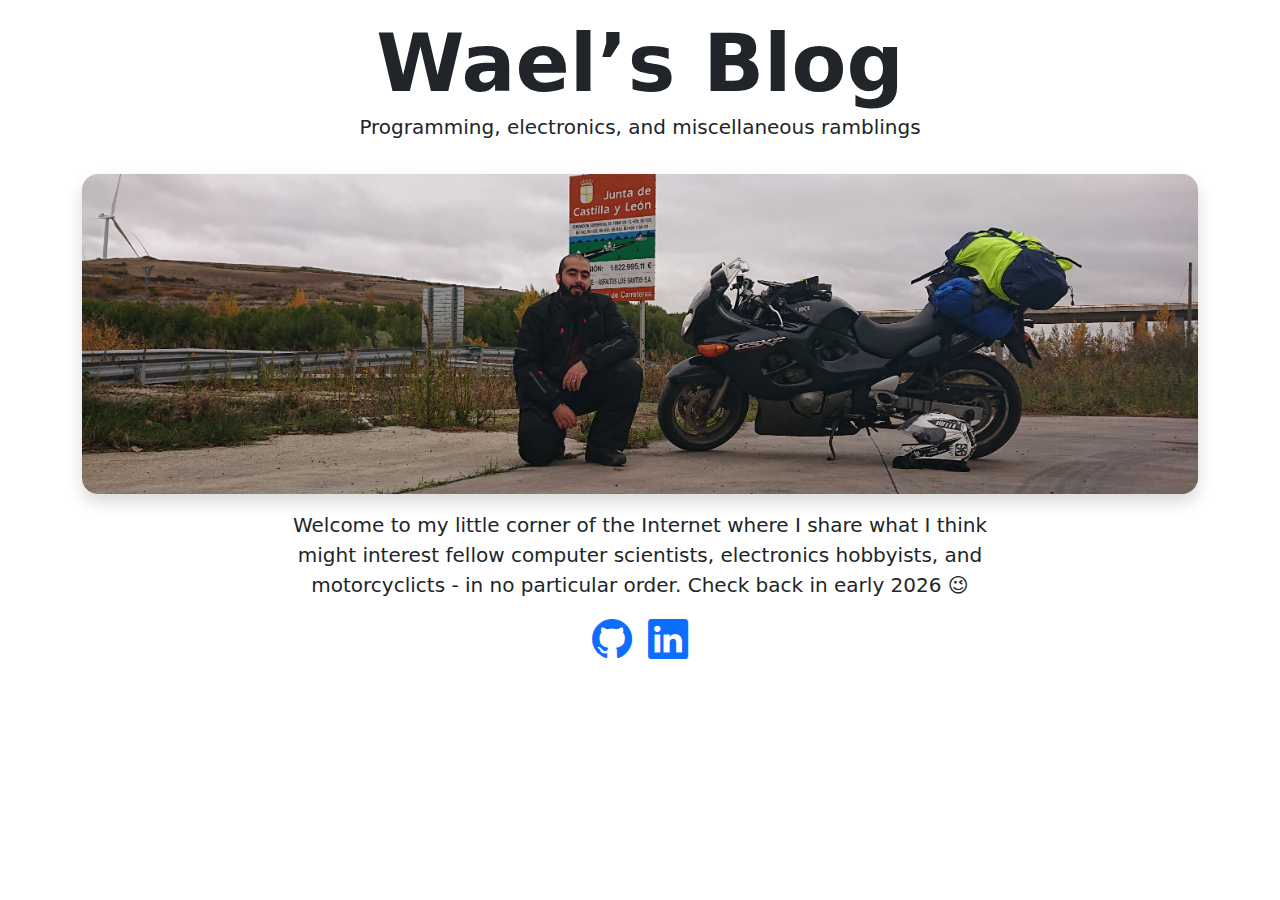
<file: index.html>
<!doctype html>
<html lang="en" >
<head>
	<meta name="generator" content="Hugo 0.147.3">
	<meta charset="utf-8">
	<meta content="Wael’s Blog" name="apple-mobile-web-app-title">
    	<meta content="Programming, electronics, and miscellaneous ramblings" name="description">
    	<meta content="mahlous, wael, wael mahlous" name="keywords">
	<meta content="#0d6efd" name="theme-color">
	<meta content="width=device-width, initial-scale=1" name="viewport">
	<meta property="og:url" content="https://wael-mahlous.github.io/">
	  <meta property="og:site_name" content="Wael&#39;s Blog">
	  <meta property="og:title" content="Wael&#39;s Blog">
	  <meta property="og:description" content="Welcome to my little corner of the Internet where I share what I think might interest fellow computer scientists, electronics hobbyists, and motorcyclicts - in no particular order. Check back in early 2026 😉">
	  <meta property="og:locale" content="en">
	  <meta property="og:type" content="website">
	  <meta name="twitter:card" content="summary">
	  <meta name="twitter:title" content="Wael&#39;s Blog">
	  <meta name="twitter:description" content="Welcome to my little corner of the Internet where I share what I think might interest fellow computer scientists, electronics hobbyists, and motorcyclicts - in no particular order. Check back in early 2026 😉">
        
	<title>Wael’s Blog</title>
    

    







    <link href="/apple-touch-icon.png" rel="apple-touch-icon" sizes="180x180">



    <link href="/favicon-96x96.png" rel="icon" sizes="96x96" type="image/png">



    <link href="/favicon.ico" rel="shortcut icon">



    <link href="/favicon.svg" rel="icon" type="image/svg+xml">



    <link href="/web-app-manifest-192x192.png" rel="icon" type="image/png">



    <link href="/web-app-manifest-512x512.png" rel="icon" type="image/png">



    <link href="/site.webmanifest" rel="manifest">





















    
        
        
        
        

        

        
    

    

    

    
    


<link  crossorigin="anonymous"  href="/css/paige/paige.f056ac87fe3482c45501bf1d6631ec68abfcca1f.min.3b5b583ef4a5c7e93743e15582585c9c2a7621b8fef6c9c7ad4bac50e4781f05.css"  integrity="sha256-O1tYPvSlx&#43;k3Q&#43;FVglhcnCp2Ibj&#43;9snHrUusUOR4HwU="   referrerpolicy="no-referrer"  rel="stylesheet">




















    
        
        
        
        

        

        
    

    
        

        
    

    

    
    


<link  crossorigin="anonymous"  href="/css/paige/bootstrap/paige.37b3fc66686a7163af8180c5fb0fc6ab835321eb.min.90e8e43521c2ef40c030c3979ea72bfc4a04397b9995dce5eadbe91e9770a96b.css"  integrity="sha256-kOjkNSHC70DAMMOXnqcr/EoEOXuZldzl6tvpHpdwqWs="   referrerpolicy="no-referrer"  rel="stylesheet">




















    

    

    

    
    


<link  crossorigin="anonymous"  href="/css/paige/bootstrap-icons/bootstrap-icons.min.479ee4eae0212420db028abf9a92a1db0a2b2f69c795756f790572add9f2694e.css"  integrity="sha256-R57k6uAhJCDbAoq/mpKh2worL2nHlXVveQVyrdnyaU4="   referrerpolicy="no-referrer"  rel="stylesheet">





    <link href="/rss.xml" rel="alternate" type="application/rss&#43;xml">



    

    













    
    

    

    

    

    
    

    

    

    

    
    

    

    

    

    
    

    

    

    

    
    

    

    

    


</head>

    <body>


        













    
    

    

    

    

    
    

    

    

    

    
    

    

    

    

    
    

    

    

    

    
    

    

    

    



        <div class="container">
            <div class="row">
                <div class="col mt-3" id="paige-site" >
                    













    
    

    

    

    

    
    

    

    

    

    
    

    

    

    

    
    

    

    

    

    
    

    

    

    


                    















    





    



    <header id="paige-site-header">
        













    
    

    

    

    

    
    

    

    

    

    
    

    

    

    

    
    

    

    

    

    
    

    

    

    



        
            <div class="display-1 fw-bold  text-center" id="paige-site-title">
                <a class="text-body text-decoration-none" href="/">Wael&rsquo;s Blog</a>
            </div>
        

        
            <div class="lead paige-row-tall text-center" id="paige-site-description">Programming, electronics, and miscellaneous ramblings</div>
        

        

        

        













    
    

    

    

    

    
    

    

    

    

    
    

    

    

    

    
    

    

    

    

    
    

    

    

    


    </header>


                    






















    



    
        
    




<article class=" align-items-center d-flex flex-column  paige-kind-home paige-status-published" id="paige-page">
    













    
    

    

    

    

    
    

    

    

    

    
    

    

    

    

    
    

    

    

    

    
    

    

    

    


    
























    
        <main class="mw-100" id="paige-page-content" >
            













    
    

    

    

    

    
    

    

    

    

    
    

    

    

    

    
    

    

    

    

    
    

    

    

    


            


















<div class="paige-shortcode-image">
    





























    



    







    





    





    
    
    
    
    

    
        
            
                
                    
                
            
        

        

        
            
        

        
            
        

        

        
            
        
    

    
    
    
    

    
        

        

        
            
            

            

            
                
                

                

                

                
                    
                

                
                
                
                
            
                
                

                

                

                
                    
                

                
                
                
                
            
                
                

                

                

                
                    
                

                
                
                
                
            
                
                

                

                

                
                    
                

                
                
                
                
            
                
                

                

                

                
                    
                

                
                
                
                
            

            
                
                
                
            
        
    






















<img  alt="Landscape"   class="img-fluid mt-3 object-fit-cover rounded-4 shadow"  crossorigin="anonymous"  fetchpriority="high"   height="3096"   referrerpolicy="no-referrer"  sizes="(max-width: 576px) 550px, (max-width: 768px) 696px, (max-width: 992px) 936px, (max-width: 1200px) 1116px, (max-width: 1400px) 1296px, 1296px"  src="https://wael-mahlous.github.io/moto_break_hu_566ab229673c8081.webp" style="height: 20rem; width: 100%"    width="5504" >


</div>

<!--
<h1 class="fw-bold h1 text-center" style="margin-top: 2rem">An advanced Hugo theme</h1>
-->
<div class="container-fluid">
    <div class="justify-content-center row">
        <div class="col col-auto col-lg-8 px-0">
            <p class="lead mb-0 text-center">Welcome to my little corner of the Internet where I share what I think might interest fellow computer scientists, electronics hobbyists, and motorcyclicts - in no particular order. Check back in early 2026 &#128521;</p>
        </div>
    </div>
</div>
<!--

<p class="lead text-center">
    <a href="https://github.com/willfaught/paige">Get started!</a>
</p>
-->
<div class="column-gap-3 d-flex display-6 justify-content-center">
    
    
    
    
    
    
    
    
    
    
    <span class="paige-shortcode-icon"><a href="https://github.com/wael-mahlous" ><i class="bi bi-github"  title="GitHub" ><span class="visually-hidden">GitHub</span></i></a></span>

    
    
    
    
    
    
    
    
    
    
    <span class="paige-shortcode-icon"><a href="https://uk.linkedin.com/in/wael-mahlous-095664360" ><i class="bi bi-linkedin"  title="LinkedIn" ><span class="visually-hidden">LinkedIn</span></i></a></span>

</div>

            













    
    

    

    

    

    
    

    

    

    

    
    

    

    

    

    
    

    

    

    

    
    

    

    

    


        </main>
    

    









    

    




    













    
    

    

    

    

    
    

    

    

    

    
    

    

    

    

    
    

    

    

    

    
    

    

    

    


</article>










    
        
    
        
    





    
    









                    









    






                    













    
    

    

    

    

    
    

    

    

    

    
    

    

    

    

    
    

    

    

    

    
    

    

    

    


                </div>
            </div>
        </div>

        















    

    
    


<script  crossorigin="anonymous"   defer  integrity="sha256-OeqWHqvtAdvVj3I6Y/uRIOCuLhdx6NWDH3ezGqISff4="   referrerpolicy="no-referrer"  src="/js/paige/bootstrap/bootstrap.bundle.min.39ea961eabed01dbd58f723a63fb9120e0ae2e1771e8d5831f77b31aa2127dfe.js" ></script>















    
    
    
    
    
    
    
    
    
    
    
    
    
    
    
    
    
    
    

    
    
    

    
        
    

    

    

    

    

    

    

    

    

    

    

    

    

    
        
    

    
        
    

    

    

    
        
    

    

    
        
    

    <script type="application/ld+json">{"@context":"https://schema.org","@type":"Article","abstract":" Welcome to my little corner of the Internet where I share what I think might interest fellow computer scientists, electronics hobbyists, and motorcyclicts - in no particular order. Check back in early 2026 😉","inLanguage":"en","keywords":"mahlous, wael, wael mahlous","timeRequired":"PT1M","url":"https://wael-mahlous.github.io/","wordCount":36}</script>



<noscript>JavaScript is required</noscript>

        













    
    

    

    

    

    
    

    

    

    

    
    

    

    

    

    
    

    

    

    

    
    

    

    

    


    </body>
</html>
</file>
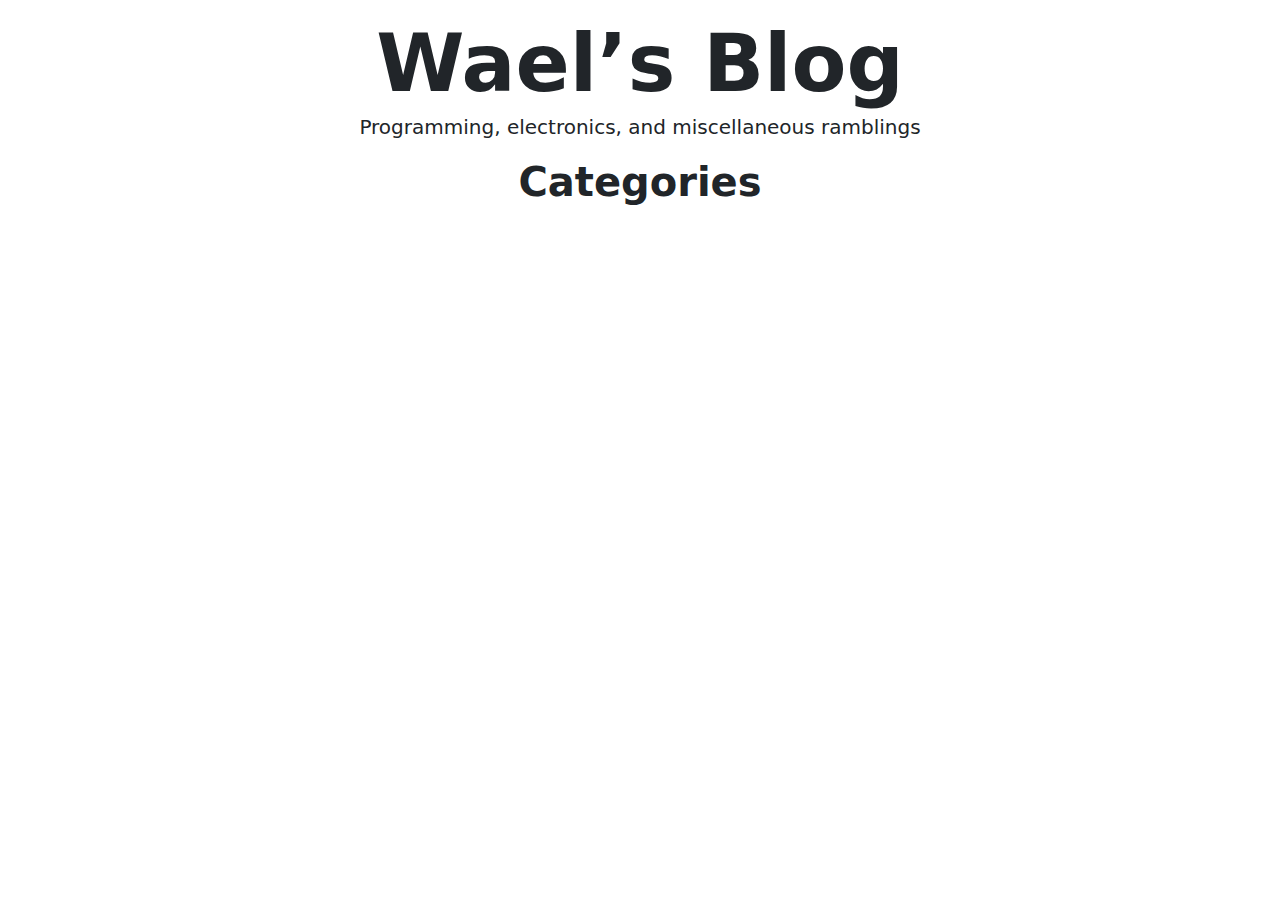
<file: categories/index.html>
<!doctype html>






<html    lang="en" >

    




    
        
    

    
        

        
            
        
    




<head>
    













    
    

    

    

    

    
    

    

    

    

    
    

    

    

    

    
    

    

    

    

    
    

    

    

    


    











<meta charset="utf-8">
<meta content="Wael’s Blog" name="apple-mobile-web-app-title">







<meta content="#0d6efd" name="theme-color">
<meta content="width=device-width, initial-scale=1" name="viewport">

<meta property="og:url" content="https://wael-mahlous.github.io/categories/">
  <meta property="og:site_name" content="Wael&#39;s Blog">
  <meta property="og:title" content="Categories">
  <meta property="og:locale" content="en">
  <meta property="og:type" content="website">


  <meta name="twitter:card" content="summary">
  <meta name="twitter:title" content="Categories">



    
        <title>Categories · Wael’s Blog</title>
    

    







    <link href="/apple-touch-icon.png" rel="apple-touch-icon" sizes="180x180">



    <link href="/favicon-96x96.png" rel="icon" sizes="96x96" type="image/png">



    <link href="/favicon.ico" rel="shortcut icon">



    <link href="/favicon.svg" rel="icon" type="image/svg+xml">



    <link href="/web-app-manifest-192x192.png" rel="icon" type="image/png">



    <link href="/web-app-manifest-512x512.png" rel="icon" type="image/png">



    <link href="/site.webmanifest" rel="manifest">





















    
        
        
        
        

        

        
    

    

    

    
    


<link  crossorigin="anonymous"  href="/css/paige/paige.44a057fe7936f445e620e12872020740bfd39839.min.3b5b583ef4a5c7e93743e15582585c9c2a7621b8fef6c9c7ad4bac50e4781f05.css"  integrity="sha256-O1tYPvSlx&#43;k3Q&#43;FVglhcnCp2Ibj&#43;9snHrUusUOR4HwU="   referrerpolicy="no-referrer"  rel="stylesheet">




















    
        
        
        
        

        

        
    

    
        

        
    

    

    
    


<link  crossorigin="anonymous"  href="/css/paige/bootstrap/paige.37b3fc66686a7163af8180c5fb0fc6ab835321eb.min.90e8e43521c2ef40c030c3979ea72bfc4a04397b9995dce5eadbe91e9770a96b.css"  integrity="sha256-kOjkNSHC70DAMMOXnqcr/EoEOXuZldzl6tvpHpdwqWs="   referrerpolicy="no-referrer"  rel="stylesheet">




















    

    

    

    
    


<link  crossorigin="anonymous"  href="/css/paige/bootstrap-icons/bootstrap-icons.min.479ee4eae0212420db028abf9a92a1db0a2b2f69c795756f790572add9f2694e.css"  integrity="sha256-R57k6uAhJCDbAoq/mpKh2worL2nHlXVveQVyrdnyaU4="   referrerpolicy="no-referrer"  rel="stylesheet">





    <link href="/categories/rss.xml" rel="alternate" type="application/rss&#43;xml">



    

    













    
    

    

    

    

    
    

    

    

    

    
    

    

    

    

    
    

    

    

    

    
    

    

    

    


</head>

    <body>


        













    
    

    

    

    

    
    

    

    

    

    
    

    

    

    

    
    

    

    

    

    
    

    

    

    



        <div class="container">
            <div class="row">
                <div class="col mt-3" id="paige-site" >
                    













    
    

    

    

    

    
    

    

    

    

    
    

    

    

    

    
    

    

    

    

    
    

    

    

    


                    















    





    



    <header id="paige-site-header">
        













    
    

    

    

    

    
    

    

    

    

    
    

    

    

    

    
    

    

    

    

    
    

    

    

    



        
            <div class="display-1 fw-bold  text-center" id="paige-site-title">
                <a class="text-body text-decoration-none" href="/">Wael&rsquo;s Blog</a>
            </div>
        

        
            <div class="lead paige-row-tall text-center" id="paige-site-description">Programming, electronics, and miscellaneous ramblings</div>
        

        

        

        













    
    

    

    

    

    
    

    

    

    

    
    

    

    

    

    
    

    

    

    

    
    

    

    

    


    </header>


                    






















    



    
        
    




<article class=" align-items-center d-flex flex-column  paige-kind-taxonomy paige-status-published" id="paige-page">
    













    
    

    

    

    

    
    

    

    

    

    
    

    

    

    

    
    

    

    

    

    
    

    

    

    


    






















    <header class="mw-100 text-center" id="paige-page-header">
        













    
    

    

    

    

    
    

    

    

    

    
    

    

    

    

    
    

    

    

    

    
    

    

    

    



        
            <h1 class="fw-bold" id="paige-page-title" >Categories</h1>
        

        

        

        

        

        













    
    

    

    

    

    
    

    

    

    

    
    

    

    

    

    
    

    

    

    

    
    

    

    

    


    </header>



    

    












    













    
    

    

    

    

    
    

    

    

    

    
    

    

    

    

    
    

    

    

    

    
    

    

    

    


</article>














    

    
    









                    









    






                    













    
    

    

    

    

    
    

    

    

    

    
    

    

    

    

    
    

    

    

    

    
    

    

    

    


                </div>
            </div>
        </div>

        















    

    
    


<script  crossorigin="anonymous"   defer  integrity="sha256-OeqWHqvtAdvVj3I6Y/uRIOCuLhdx6NWDH3ezGqISff4="   referrerpolicy="no-referrer"  src="/js/paige/bootstrap/bootstrap.bundle.min.39ea961eabed01dbd58f723a63fb9120e0ae2e1771e8d5831f77b31aa2127dfe.js" ></script>















    
    
    
    
    
    
    
    
    
    
    
    
    
    
    
    
    
    
    

    
    
    

    

    

    
        
    

    

    

    

    

    

    

    

    

    
        
    

    

    
        
    

    

    

    
        
    

    
        
    

    

    

    <script type="application/ld+json">{"@context":"https://schema.org","@type":"Article","articleSection":"Categories","headline":"Categories","inLanguage":"en","name":"Categories","timeRequired":"PT0M","url":"https://wael-mahlous.github.io/categories/"}</script>



<noscript>JavaScript is required</noscript>

        













    
    

    

    

    

    
    

    

    

    

    
    

    

    

    

    
    

    

    

    

    
    

    

    

    


    </body>
</html>
</file>
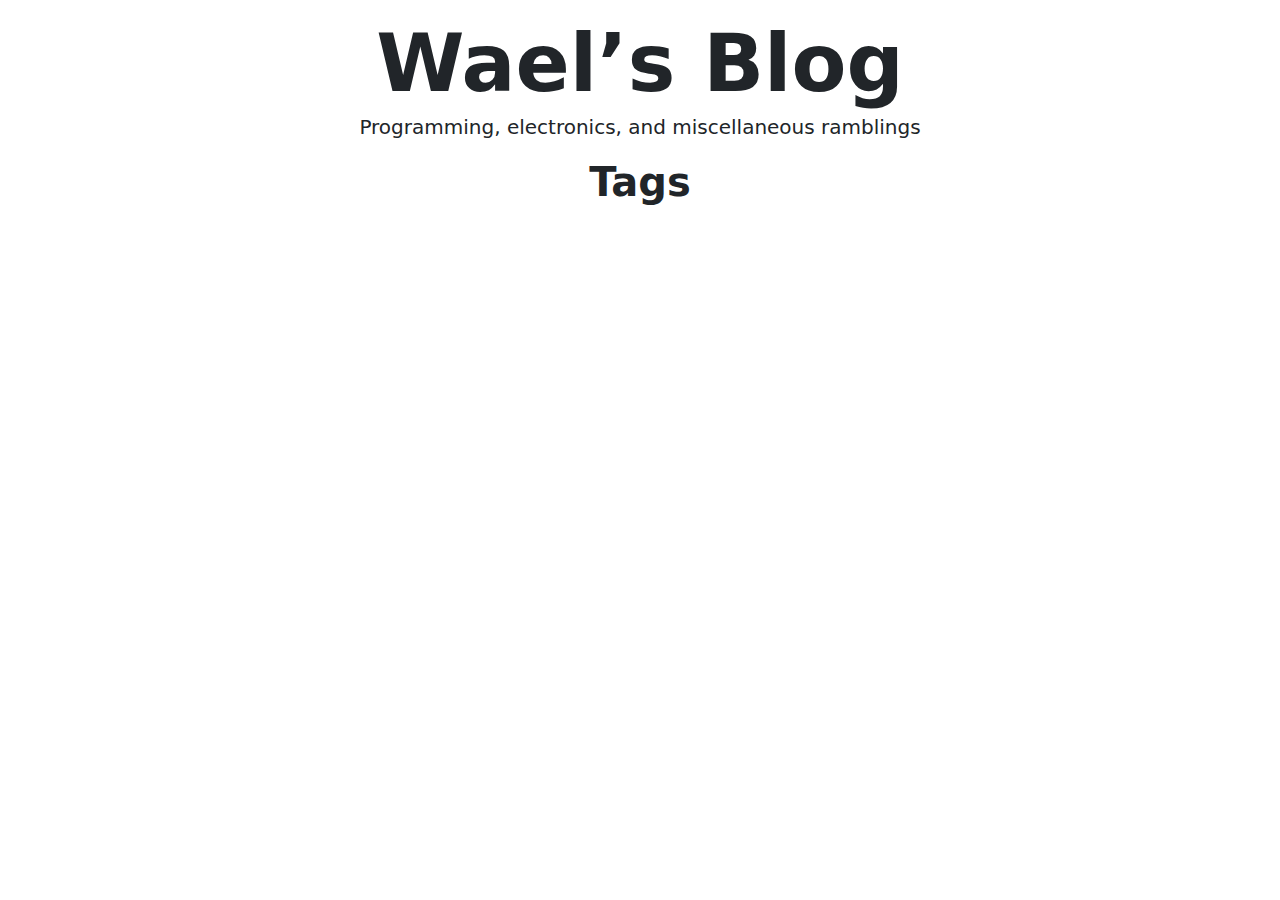
<file: tags/index.html>
<!doctype html>






<html    lang="en" >

    




    
        
    

    
        

        
            
        
    




<head>
    













    
    

    

    

    

    
    

    

    

    

    
    

    

    

    

    
    

    

    

    

    
    

    

    

    


    











<meta charset="utf-8">
<meta content="Wael’s Blog" name="apple-mobile-web-app-title">







<meta content="#0d6efd" name="theme-color">
<meta content="width=device-width, initial-scale=1" name="viewport">

<meta property="og:url" content="https://wael-mahlous.github.io/tags/">
  <meta property="og:site_name" content="Wael&#39;s Blog">
  <meta property="og:title" content="Tags">
  <meta property="og:locale" content="en">
  <meta property="og:type" content="website">


  <meta name="twitter:card" content="summary">
  <meta name="twitter:title" content="Tags">



    
        <title>Tags · Wael’s Blog</title>
    

    







    <link href="/apple-touch-icon.png" rel="apple-touch-icon" sizes="180x180">



    <link href="/favicon-96x96.png" rel="icon" sizes="96x96" type="image/png">



    <link href="/favicon.ico" rel="shortcut icon">



    <link href="/favicon.svg" rel="icon" type="image/svg+xml">



    <link href="/web-app-manifest-192x192.png" rel="icon" type="image/png">



    <link href="/web-app-manifest-512x512.png" rel="icon" type="image/png">



    <link href="/site.webmanifest" rel="manifest">





















    
        
        
        
        

        

        
    

    

    

    
    


<link  crossorigin="anonymous"  href="/css/paige/paige.f03f3a4dce19fab727cd1239403ef21a91f06cce.min.3b5b583ef4a5c7e93743e15582585c9c2a7621b8fef6c9c7ad4bac50e4781f05.css"  integrity="sha256-O1tYPvSlx&#43;k3Q&#43;FVglhcnCp2Ibj&#43;9snHrUusUOR4HwU="   referrerpolicy="no-referrer"  rel="stylesheet">




















    
        
        
        
        

        

        
    

    
        

        
    

    

    
    


<link  crossorigin="anonymous"  href="/css/paige/bootstrap/paige.37b3fc66686a7163af8180c5fb0fc6ab835321eb.min.90e8e43521c2ef40c030c3979ea72bfc4a04397b9995dce5eadbe91e9770a96b.css"  integrity="sha256-kOjkNSHC70DAMMOXnqcr/EoEOXuZldzl6tvpHpdwqWs="   referrerpolicy="no-referrer"  rel="stylesheet">




















    

    

    

    
    


<link  crossorigin="anonymous"  href="/css/paige/bootstrap-icons/bootstrap-icons.min.479ee4eae0212420db028abf9a92a1db0a2b2f69c795756f790572add9f2694e.css"  integrity="sha256-R57k6uAhJCDbAoq/mpKh2worL2nHlXVveQVyrdnyaU4="   referrerpolicy="no-referrer"  rel="stylesheet">





    <link href="/tags/rss.xml" rel="alternate" type="application/rss&#43;xml">



    

    













    
    

    

    

    

    
    

    

    

    

    
    

    

    

    

    
    

    

    

    

    
    

    

    

    


</head>

    <body>


        













    
    

    

    

    

    
    

    

    

    

    
    

    

    

    

    
    

    

    

    

    
    

    

    

    



        <div class="container">
            <div class="row">
                <div class="col mt-3" id="paige-site" >
                    













    
    

    

    

    

    
    

    

    

    

    
    

    

    

    

    
    

    

    

    

    
    

    

    

    


                    















    





    



    <header id="paige-site-header">
        













    
    

    

    

    

    
    

    

    

    

    
    

    

    

    

    
    

    

    

    

    
    

    

    

    



        
            <div class="display-1 fw-bold  text-center" id="paige-site-title">
                <a class="text-body text-decoration-none" href="/">Wael&rsquo;s Blog</a>
            </div>
        

        
            <div class="lead paige-row-tall text-center" id="paige-site-description">Programming, electronics, and miscellaneous ramblings</div>
        

        

        

        













    
    

    

    

    

    
    

    

    

    

    
    

    

    

    

    
    

    

    

    

    
    

    

    

    


    </header>


                    






















    



    
        
    




<article class=" align-items-center d-flex flex-column  paige-kind-taxonomy paige-status-published" id="paige-page">
    













    
    

    

    

    

    
    

    

    

    

    
    

    

    

    

    
    

    

    

    

    
    

    

    

    


    






















    <header class="mw-100 text-center" id="paige-page-header">
        













    
    

    

    

    

    
    

    

    

    

    
    

    

    

    

    
    

    

    

    

    
    

    

    

    



        
            <h1 class="fw-bold" id="paige-page-title" >Tags</h1>
        

        

        

        

        

        













    
    

    

    

    

    
    

    

    

    

    
    

    

    

    

    
    

    

    

    

    
    

    

    

    


    </header>



    

    












    













    
    

    

    

    

    
    

    

    

    

    
    

    

    

    

    
    

    

    

    

    
    

    

    

    


</article>














    

    
    









                    









    






                    













    
    

    

    

    

    
    

    

    

    

    
    

    

    

    

    
    

    

    

    

    
    

    

    

    


                </div>
            </div>
        </div>

        















    

    
    


<script  crossorigin="anonymous"   defer  integrity="sha256-OeqWHqvtAdvVj3I6Y/uRIOCuLhdx6NWDH3ezGqISff4="   referrerpolicy="no-referrer"  src="/js/paige/bootstrap/bootstrap.bundle.min.39ea961eabed01dbd58f723a63fb9120e0ae2e1771e8d5831f77b31aa2127dfe.js" ></script>















    
    
    
    
    
    
    
    
    
    
    
    
    
    
    
    
    
    
    

    
    
    

    

    

    
        
    

    

    

    

    

    

    

    

    

    
        
    

    

    
        
    

    

    

    
        
    

    
        
    

    

    

    <script type="application/ld+json">{"@context":"https://schema.org","@type":"Article","articleSection":"Tags","headline":"Tags","inLanguage":"en","name":"Tags","timeRequired":"PT0M","url":"https://wael-mahlous.github.io/tags/"}</script>



<noscript>JavaScript is required</noscript>

        













    
    

    

    

    

    
    

    

    

    

    
    

    

    

    

    
    

    

    

    

    
    

    

    

    


    </body>
</html>
</file>
<file: css/paige/paige.f056ac87fe3482c45501bf1d6631ec68abfcca1f.min.3b5b583ef4a5c7e93743e15582585c9c2a7621b8fef6c9c7ad4bac50e4781f05.css>
.paige-shortcode-figure-numbered{counter-increment:paige-shortcode-figure-numbered}.paige-shortcode-figure-numbered>div>figure>figcaption::before{content:"Figure " counter(paige-shortcode-figure-numbered)": "}.paige-shortcode-figure-numbered>div>figure>figcaption:empty::before{content:"Figure " counter(paige-shortcode-figure-numbered)}.paige-shortcode-quote .blockquote-footer{margin-top:0}.paige-shortcode-quote blockquote{border-left:0;border-right:0;margin-bottom:0;padding:0}blockquote{padding:.5rem 1rem;border-left:.25rem solid var(--bs-border-color);border-right:.25rem solid var(--bs-body-bg)}td,th{padding:.25rem}.highlight .chroma .hl,.highlight .chroma .lnt{display:flex}.paige-row-short:not(:last-child),.paige-shortcode-figure .paige-shortcode-quote,.paige-shortcode-figure .paige-video,.paige-shortcode-figure .highlight pre.chroma,.paige-shortcode-figure .highlight .chroma pre,.paige-shortcode-figure .paige-shortcode-quote blockquote,.paige-shortcode-figure figure>div>:last-child,.paige-shortcode-gallery .paige-shortcode-figure,.paige-shortcode-gallery .paige-shortcode-image,blockquote>p:last-of-type{margin-bottom:0}.paige-shortcode-figure,.paige-shortcode-gallery,.paige-shortcode-image,.paige-shortcode-quote,.paige-row-short:last-child,.paige-row-tall,.paige-video,#paige-page-content>*,table{margin-bottom:1rem}@media(prefers-color-scheme:dark){.bg{color:#e6edf3;background-color:var(--bs-body-bg)}.chroma{color:#e6edf3;background-color:var(--bs-body-bg)}.chroma .x{}.chroma .err{color:#f85149}.chroma .cl{}.chroma .lnlinks{outline:none;text-decoration:none;color:inherit}.chroma .lntd{vertical-align:top;padding:0;margin:0;border:0}.chroma .lntable{border-spacing:0;padding:0;margin:0;border:0}.chroma .hl{background-color:#6e7681}.chroma .lnt{white-space:pre;-webkit-user-select:none;user-select:none;margin-right:.4em;padding:0 .4em;color:#737679}.chroma .ln{white-space:pre;-webkit-user-select:none;user-select:none;margin-right:.4em;padding:0 .4em;color:#6e7681}.chroma .line{display:flex}.chroma .k{color:#ff7b72}.chroma .kc{color:#79c0ff}.chroma .kd{color:#ff7b72}.chroma .kn{color:#ff7b72}.chroma .kp{color:#79c0ff}.chroma .kr{color:#ff7b72}.chroma .kt{color:#ff7b72}.chroma .n{}.chroma .na{}.chroma .nb{}.chroma .bp{}.chroma .nc{color:#f0883e;font-weight:700}.chroma .no{color:#79c0ff;font-weight:700}.chroma .nd{color:#d2a8ff;font-weight:700}.chroma .ni{color:#ffa657}.chroma .ne{color:#f0883e;font-weight:700}.chroma .nf{color:#d2a8ff;font-weight:700}.chroma .fm{}.chroma .nl{color:#79c0ff;font-weight:700}.chroma .nn{color:#ff7b72}.chroma .nx{}.chroma .py{color:#79c0ff}.chroma .nt{color:#7ee787}.chroma .nv{color:#79c0ff}.chroma .vc{}.chroma .vg{}.chroma .vi{}.chroma .vm{}.chroma .l{color:#a5d6ff}.chroma .ld{color:#79c0ff}.chroma .s{color:#a5d6ff}.chroma .sa{color:#79c0ff}.chroma .sb{color:#a5d6ff}.chroma .sc{color:#a5d6ff}.chroma .dl{color:#79c0ff}.chroma .sd{color:#a5d6ff}.chroma .s2{color:#a5d6ff}.chroma .se{color:#79c0ff}.chroma .sh{color:#79c0ff}.chroma .si{color:#a5d6ff}.chroma .sx{color:#a5d6ff}.chroma .sr{color:#79c0ff}.chroma .s1{color:#a5d6ff}.chroma .ss{color:#a5d6ff}.chroma .m{color:#a5d6ff}.chroma .mb{color:#a5d6ff}.chroma .mf{color:#a5d6ff}.chroma .mh{color:#a5d6ff}.chroma .mi{color:#a5d6ff}.chroma .il{color:#a5d6ff}.chroma .mo{color:#a5d6ff}.chroma .o{color:#ff7b72;font-weight:700}.chroma .ow{color:#ff7b72;font-weight:700}.chroma .p{}.chroma .c{color:#8b949e;font-style:italic}.chroma .ch{color:#8b949e;font-style:italic}.chroma .cm{color:#8b949e;font-style:italic}.chroma .c1{color:#8b949e;font-style:italic}.chroma .cs{color:#8b949e;font-weight:700;font-style:italic}.chroma .cp{color:#8b949e;font-weight:700;font-style:italic}.chroma .cpf{color:#8b949e;font-weight:700;font-style:italic}.chroma .g{}.chroma .gd{color:#ffa198;background-color:#490202}.chroma .ge{font-style:italic}.chroma .gr{color:#ffa198}.chroma .gh{color:#79c0ff;font-weight:700}.chroma .gi{color:#56d364;background-color:#0f5323}.chroma .go{color:#8b949e}.chroma .gp{color:#8b949e}.chroma .gs{font-weight:700}.chroma .gu{color:#79c0ff}.chroma .gt{color:#ff7b72}.chroma .gl{text-decoration:underline}.chroma .w{color:#6e7681}}@media(prefers-color-scheme:light){.bg{background-color:var(--bs-body-bg)}.chroma{background-color:var(--bs-body-bg)}.chroma .x{}.chroma .err{color:#f6f8fa;background-color:#82071e}.chroma .cl{}.chroma .lnlinks{outline:none;text-decoration:none;color:inherit}.chroma .lntd{vertical-align:top;padding:0;margin:0;border:0}.chroma .lntable{border-spacing:0;padding:0;margin:0;border:0}.chroma .hl{background-color:#e5e5e5}.chroma .lnt{white-space:pre;-webkit-user-select:none;user-select:none;margin-right:.4em;padding:0 .4em;color:#7f7f7f}.chroma .ln{white-space:pre;-webkit-user-select:none;user-select:none;margin-right:.4em;padding:0 .4em;color:#7f7f7f}.chroma .line{display:flex}.chroma .k{color:#cf222e}.chroma .kc{color:#cf222e}.chroma .kd{color:#cf222e}.chroma .kn{color:#cf222e}.chroma .kp{color:#cf222e}.chroma .kr{color:#cf222e}.chroma .kt{color:#cf222e}.chroma .n{}.chroma .na{color:#1f2328}.chroma .nb{color:#6639ba}.chroma .bp{color:#6a737d}.chroma .nc{color:#1f2328}.chroma .no{color:#0550ae}.chroma .nd{color:#0550ae}.chroma .ni{color:#6639ba}.chroma .ne{}.chroma .nf{color:#6639ba}.chroma .fm{}.chroma .nl{color:#900;font-weight:700}.chroma .nn{color:#24292e}.chroma .nx{color:#1f2328}.chroma .py{}.chroma .nt{color:#0550ae}.chroma .nv{color:#953800}.chroma .vc{color:#953800}.chroma .vg{color:#953800}.chroma .vi{color:#953800}.chroma .vm{}.chroma .l{}.chroma .ld{}.chroma .s{color:#0a3069}.chroma .sa{color:#0a3069}.chroma .sb{color:#0a3069}.chroma .sc{color:#0a3069}.chroma .dl{color:#0a3069}.chroma .sd{color:#0a3069}.chroma .s2{color:#0a3069}.chroma .se{color:#0a3069}.chroma .sh{color:#0a3069}.chroma .si{color:#0a3069}.chroma .sx{color:#0a3069}.chroma .sr{color:#0a3069}.chroma .s1{color:#0a3069}.chroma .ss{color:#032f62}.chroma .m{color:#0550ae}.chroma .mb{color:#0550ae}.chroma .mf{color:#0550ae}.chroma .mh{color:#0550ae}.chroma .mi{color:#0550ae}.chroma .il{color:#0550ae}.chroma .mo{color:#0550ae}.chroma .o{color:#0550ae}.chroma .ow{color:#0550ae}.chroma .p{color:#1f2328}.chroma .c{color:#57606a}.chroma .ch{color:#57606a}.chroma .cm{color:#57606a}.chroma .c1{color:#57606a}.chroma .cs{color:#57606a}.chroma .cp{color:#57606a}.chroma .cpf{color:#57606a}.chroma .g{}.chroma .gd{color:#82071e;background-color:#ffebe9}.chroma .ge{color:#1f2328}.chroma .gr{}.chroma .gh{}.chroma .gi{color:#116329;background-color:#dafbe1}.chroma .go{color:#1f2328}.chroma .gp{}.chroma .gs{}.chroma .gu{}.chroma .gt{}.chroma .gl{text-decoration:underline}.chroma .w{color:#fff}}
</file>
<file: css/paige/paige.44a057fe7936f445e620e12872020740bfd39839.min.3b5b583ef4a5c7e93743e15582585c9c2a7621b8fef6c9c7ad4bac50e4781f05.css>
.paige-shortcode-figure-numbered{counter-increment:paige-shortcode-figure-numbered}.paige-shortcode-figure-numbered>div>figure>figcaption::before{content:"Figure " counter(paige-shortcode-figure-numbered)": "}.paige-shortcode-figure-numbered>div>figure>figcaption:empty::before{content:"Figure " counter(paige-shortcode-figure-numbered)}.paige-shortcode-quote .blockquote-footer{margin-top:0}.paige-shortcode-quote blockquote{border-left:0;border-right:0;margin-bottom:0;padding:0}blockquote{padding:.5rem 1rem;border-left:.25rem solid var(--bs-border-color);border-right:.25rem solid var(--bs-body-bg)}td,th{padding:.25rem}.highlight .chroma .hl,.highlight .chroma .lnt{display:flex}.paige-row-short:not(:last-child),.paige-shortcode-figure .paige-shortcode-quote,.paige-shortcode-figure .paige-video,.paige-shortcode-figure .highlight pre.chroma,.paige-shortcode-figure .highlight .chroma pre,.paige-shortcode-figure .paige-shortcode-quote blockquote,.paige-shortcode-figure figure>div>:last-child,.paige-shortcode-gallery .paige-shortcode-figure,.paige-shortcode-gallery .paige-shortcode-image,blockquote>p:last-of-type{margin-bottom:0}.paige-shortcode-figure,.paige-shortcode-gallery,.paige-shortcode-image,.paige-shortcode-quote,.paige-row-short:last-child,.paige-row-tall,.paige-video,#paige-page-content>*,table{margin-bottom:1rem}@media(prefers-color-scheme:dark){.bg{color:#e6edf3;background-color:var(--bs-body-bg)}.chroma{color:#e6edf3;background-color:var(--bs-body-bg)}.chroma .x{}.chroma .err{color:#f85149}.chroma .cl{}.chroma .lnlinks{outline:none;text-decoration:none;color:inherit}.chroma .lntd{vertical-align:top;padding:0;margin:0;border:0}.chroma .lntable{border-spacing:0;padding:0;margin:0;border:0}.chroma .hl{background-color:#6e7681}.chroma .lnt{white-space:pre;-webkit-user-select:none;user-select:none;margin-right:.4em;padding:0 .4em;color:#737679}.chroma .ln{white-space:pre;-webkit-user-select:none;user-select:none;margin-right:.4em;padding:0 .4em;color:#6e7681}.chroma .line{display:flex}.chroma .k{color:#ff7b72}.chroma .kc{color:#79c0ff}.chroma .kd{color:#ff7b72}.chroma .kn{color:#ff7b72}.chroma .kp{color:#79c0ff}.chroma .kr{color:#ff7b72}.chroma .kt{color:#ff7b72}.chroma .n{}.chroma .na{}.chroma .nb{}.chroma .bp{}.chroma .nc{color:#f0883e;font-weight:700}.chroma .no{color:#79c0ff;font-weight:700}.chroma .nd{color:#d2a8ff;font-weight:700}.chroma .ni{color:#ffa657}.chroma .ne{color:#f0883e;font-weight:700}.chroma .nf{color:#d2a8ff;font-weight:700}.chroma .fm{}.chroma .nl{color:#79c0ff;font-weight:700}.chroma .nn{color:#ff7b72}.chroma .nx{}.chroma .py{color:#79c0ff}.chroma .nt{color:#7ee787}.chroma .nv{color:#79c0ff}.chroma .vc{}.chroma .vg{}.chroma .vi{}.chroma .vm{}.chroma .l{color:#a5d6ff}.chroma .ld{color:#79c0ff}.chroma .s{color:#a5d6ff}.chroma .sa{color:#79c0ff}.chroma .sb{color:#a5d6ff}.chroma .sc{color:#a5d6ff}.chroma .dl{color:#79c0ff}.chroma .sd{color:#a5d6ff}.chroma .s2{color:#a5d6ff}.chroma .se{color:#79c0ff}.chroma .sh{color:#79c0ff}.chroma .si{color:#a5d6ff}.chroma .sx{color:#a5d6ff}.chroma .sr{color:#79c0ff}.chroma .s1{color:#a5d6ff}.chroma .ss{color:#a5d6ff}.chroma .m{color:#a5d6ff}.chroma .mb{color:#a5d6ff}.chroma .mf{color:#a5d6ff}.chroma .mh{color:#a5d6ff}.chroma .mi{color:#a5d6ff}.chroma .il{color:#a5d6ff}.chroma .mo{color:#a5d6ff}.chroma .o{color:#ff7b72;font-weight:700}.chroma .ow{color:#ff7b72;font-weight:700}.chroma .p{}.chroma .c{color:#8b949e;font-style:italic}.chroma .ch{color:#8b949e;font-style:italic}.chroma .cm{color:#8b949e;font-style:italic}.chroma .c1{color:#8b949e;font-style:italic}.chroma .cs{color:#8b949e;font-weight:700;font-style:italic}.chroma .cp{color:#8b949e;font-weight:700;font-style:italic}.chroma .cpf{color:#8b949e;font-weight:700;font-style:italic}.chroma .g{}.chroma .gd{color:#ffa198;background-color:#490202}.chroma .ge{font-style:italic}.chroma .gr{color:#ffa198}.chroma .gh{color:#79c0ff;font-weight:700}.chroma .gi{color:#56d364;background-color:#0f5323}.chroma .go{color:#8b949e}.chroma .gp{color:#8b949e}.chroma .gs{font-weight:700}.chroma .gu{color:#79c0ff}.chroma .gt{color:#ff7b72}.chroma .gl{text-decoration:underline}.chroma .w{color:#6e7681}}@media(prefers-color-scheme:light){.bg{background-color:var(--bs-body-bg)}.chroma{background-color:var(--bs-body-bg)}.chroma .x{}.chroma .err{color:#f6f8fa;background-color:#82071e}.chroma .cl{}.chroma .lnlinks{outline:none;text-decoration:none;color:inherit}.chroma .lntd{vertical-align:top;padding:0;margin:0;border:0}.chroma .lntable{border-spacing:0;padding:0;margin:0;border:0}.chroma .hl{background-color:#e5e5e5}.chroma .lnt{white-space:pre;-webkit-user-select:none;user-select:none;margin-right:.4em;padding:0 .4em;color:#7f7f7f}.chroma .ln{white-space:pre;-webkit-user-select:none;user-select:none;margin-right:.4em;padding:0 .4em;color:#7f7f7f}.chroma .line{display:flex}.chroma .k{color:#cf222e}.chroma .kc{color:#cf222e}.chroma .kd{color:#cf222e}.chroma .kn{color:#cf222e}.chroma .kp{color:#cf222e}.chroma .kr{color:#cf222e}.chroma .kt{color:#cf222e}.chroma .n{}.chroma .na{color:#1f2328}.chroma .nb{color:#6639ba}.chroma .bp{color:#6a737d}.chroma .nc{color:#1f2328}.chroma .no{color:#0550ae}.chroma .nd{color:#0550ae}.chroma .ni{color:#6639ba}.chroma .ne{}.chroma .nf{color:#6639ba}.chroma .fm{}.chroma .nl{color:#900;font-weight:700}.chroma .nn{color:#24292e}.chroma .nx{color:#1f2328}.chroma .py{}.chroma .nt{color:#0550ae}.chroma .nv{color:#953800}.chroma .vc{color:#953800}.chroma .vg{color:#953800}.chroma .vi{color:#953800}.chroma .vm{}.chroma .l{}.chroma .ld{}.chroma .s{color:#0a3069}.chroma .sa{color:#0a3069}.chroma .sb{color:#0a3069}.chroma .sc{color:#0a3069}.chroma .dl{color:#0a3069}.chroma .sd{color:#0a3069}.chroma .s2{color:#0a3069}.chroma .se{color:#0a3069}.chroma .sh{color:#0a3069}.chroma .si{color:#0a3069}.chroma .sx{color:#0a3069}.chroma .sr{color:#0a3069}.chroma .s1{color:#0a3069}.chroma .ss{color:#032f62}.chroma .m{color:#0550ae}.chroma .mb{color:#0550ae}.chroma .mf{color:#0550ae}.chroma .mh{color:#0550ae}.chroma .mi{color:#0550ae}.chroma .il{color:#0550ae}.chroma .mo{color:#0550ae}.chroma .o{color:#0550ae}.chroma .ow{color:#0550ae}.chroma .p{color:#1f2328}.chroma .c{color:#57606a}.chroma .ch{color:#57606a}.chroma .cm{color:#57606a}.chroma .c1{color:#57606a}.chroma .cs{color:#57606a}.chroma .cp{color:#57606a}.chroma .cpf{color:#57606a}.chroma .g{}.chroma .gd{color:#82071e;background-color:#ffebe9}.chroma .ge{color:#1f2328}.chroma .gr{}.chroma .gh{}.chroma .gi{color:#116329;background-color:#dafbe1}.chroma .go{color:#1f2328}.chroma .gp{}.chroma .gs{}.chroma .gu{}.chroma .gt{}.chroma .gl{text-decoration:underline}.chroma .w{color:#fff}}
</file>
<file: css/paige/paige.f03f3a4dce19fab727cd1239403ef21a91f06cce.min.3b5b583ef4a5c7e93743e15582585c9c2a7621b8fef6c9c7ad4bac50e4781f05.css>
.paige-shortcode-figure-numbered{counter-increment:paige-shortcode-figure-numbered}.paige-shortcode-figure-numbered>div>figure>figcaption::before{content:"Figure " counter(paige-shortcode-figure-numbered)": "}.paige-shortcode-figure-numbered>div>figure>figcaption:empty::before{content:"Figure " counter(paige-shortcode-figure-numbered)}.paige-shortcode-quote .blockquote-footer{margin-top:0}.paige-shortcode-quote blockquote{border-left:0;border-right:0;margin-bottom:0;padding:0}blockquote{padding:.5rem 1rem;border-left:.25rem solid var(--bs-border-color);border-right:.25rem solid var(--bs-body-bg)}td,th{padding:.25rem}.highlight .chroma .hl,.highlight .chroma .lnt{display:flex}.paige-row-short:not(:last-child),.paige-shortcode-figure .paige-shortcode-quote,.paige-shortcode-figure .paige-video,.paige-shortcode-figure .highlight pre.chroma,.paige-shortcode-figure .highlight .chroma pre,.paige-shortcode-figure .paige-shortcode-quote blockquote,.paige-shortcode-figure figure>div>:last-child,.paige-shortcode-gallery .paige-shortcode-figure,.paige-shortcode-gallery .paige-shortcode-image,blockquote>p:last-of-type{margin-bottom:0}.paige-shortcode-figure,.paige-shortcode-gallery,.paige-shortcode-image,.paige-shortcode-quote,.paige-row-short:last-child,.paige-row-tall,.paige-video,#paige-page-content>*,table{margin-bottom:1rem}@media(prefers-color-scheme:dark){.bg{color:#e6edf3;background-color:var(--bs-body-bg)}.chroma{color:#e6edf3;background-color:var(--bs-body-bg)}.chroma .x{}.chroma .err{color:#f85149}.chroma .cl{}.chroma .lnlinks{outline:none;text-decoration:none;color:inherit}.chroma .lntd{vertical-align:top;padding:0;margin:0;border:0}.chroma .lntable{border-spacing:0;padding:0;margin:0;border:0}.chroma .hl{background-color:#6e7681}.chroma .lnt{white-space:pre;-webkit-user-select:none;user-select:none;margin-right:.4em;padding:0 .4em;color:#737679}.chroma .ln{white-space:pre;-webkit-user-select:none;user-select:none;margin-right:.4em;padding:0 .4em;color:#6e7681}.chroma .line{display:flex}.chroma .k{color:#ff7b72}.chroma .kc{color:#79c0ff}.chroma .kd{color:#ff7b72}.chroma .kn{color:#ff7b72}.chroma .kp{color:#79c0ff}.chroma .kr{color:#ff7b72}.chroma .kt{color:#ff7b72}.chroma .n{}.chroma .na{}.chroma .nb{}.chroma .bp{}.chroma .nc{color:#f0883e;font-weight:700}.chroma .no{color:#79c0ff;font-weight:700}.chroma .nd{color:#d2a8ff;font-weight:700}.chroma .ni{color:#ffa657}.chroma .ne{color:#f0883e;font-weight:700}.chroma .nf{color:#d2a8ff;font-weight:700}.chroma .fm{}.chroma .nl{color:#79c0ff;font-weight:700}.chroma .nn{color:#ff7b72}.chroma .nx{}.chroma .py{color:#79c0ff}.chroma .nt{color:#7ee787}.chroma .nv{color:#79c0ff}.chroma .vc{}.chroma .vg{}.chroma .vi{}.chroma .vm{}.chroma .l{color:#a5d6ff}.chroma .ld{color:#79c0ff}.chroma .s{color:#a5d6ff}.chroma .sa{color:#79c0ff}.chroma .sb{color:#a5d6ff}.chroma .sc{color:#a5d6ff}.chroma .dl{color:#79c0ff}.chroma .sd{color:#a5d6ff}.chroma .s2{color:#a5d6ff}.chroma .se{color:#79c0ff}.chroma .sh{color:#79c0ff}.chroma .si{color:#a5d6ff}.chroma .sx{color:#a5d6ff}.chroma .sr{color:#79c0ff}.chroma .s1{color:#a5d6ff}.chroma .ss{color:#a5d6ff}.chroma .m{color:#a5d6ff}.chroma .mb{color:#a5d6ff}.chroma .mf{color:#a5d6ff}.chroma .mh{color:#a5d6ff}.chroma .mi{color:#a5d6ff}.chroma .il{color:#a5d6ff}.chroma .mo{color:#a5d6ff}.chroma .o{color:#ff7b72;font-weight:700}.chroma .ow{color:#ff7b72;font-weight:700}.chroma .p{}.chroma .c{color:#8b949e;font-style:italic}.chroma .ch{color:#8b949e;font-style:italic}.chroma .cm{color:#8b949e;font-style:italic}.chroma .c1{color:#8b949e;font-style:italic}.chroma .cs{color:#8b949e;font-weight:700;font-style:italic}.chroma .cp{color:#8b949e;font-weight:700;font-style:italic}.chroma .cpf{color:#8b949e;font-weight:700;font-style:italic}.chroma .g{}.chroma .gd{color:#ffa198;background-color:#490202}.chroma .ge{font-style:italic}.chroma .gr{color:#ffa198}.chroma .gh{color:#79c0ff;font-weight:700}.chroma .gi{color:#56d364;background-color:#0f5323}.chroma .go{color:#8b949e}.chroma .gp{color:#8b949e}.chroma .gs{font-weight:700}.chroma .gu{color:#79c0ff}.chroma .gt{color:#ff7b72}.chroma .gl{text-decoration:underline}.chroma .w{color:#6e7681}}@media(prefers-color-scheme:light){.bg{background-color:var(--bs-body-bg)}.chroma{background-color:var(--bs-body-bg)}.chroma .x{}.chroma .err{color:#f6f8fa;background-color:#82071e}.chroma .cl{}.chroma .lnlinks{outline:none;text-decoration:none;color:inherit}.chroma .lntd{vertical-align:top;padding:0;margin:0;border:0}.chroma .lntable{border-spacing:0;padding:0;margin:0;border:0}.chroma .hl{background-color:#e5e5e5}.chroma .lnt{white-space:pre;-webkit-user-select:none;user-select:none;margin-right:.4em;padding:0 .4em;color:#7f7f7f}.chroma .ln{white-space:pre;-webkit-user-select:none;user-select:none;margin-right:.4em;padding:0 .4em;color:#7f7f7f}.chroma .line{display:flex}.chroma .k{color:#cf222e}.chroma .kc{color:#cf222e}.chroma .kd{color:#cf222e}.chroma .kn{color:#cf222e}.chroma .kp{color:#cf222e}.chroma .kr{color:#cf222e}.chroma .kt{color:#cf222e}.chroma .n{}.chroma .na{color:#1f2328}.chroma .nb{color:#6639ba}.chroma .bp{color:#6a737d}.chroma .nc{color:#1f2328}.chroma .no{color:#0550ae}.chroma .nd{color:#0550ae}.chroma .ni{color:#6639ba}.chroma .ne{}.chroma .nf{color:#6639ba}.chroma .fm{}.chroma .nl{color:#900;font-weight:700}.chroma .nn{color:#24292e}.chroma .nx{color:#1f2328}.chroma .py{}.chroma .nt{color:#0550ae}.chroma .nv{color:#953800}.chroma .vc{color:#953800}.chroma .vg{color:#953800}.chroma .vi{color:#953800}.chroma .vm{}.chroma .l{}.chroma .ld{}.chroma .s{color:#0a3069}.chroma .sa{color:#0a3069}.chroma .sb{color:#0a3069}.chroma .sc{color:#0a3069}.chroma .dl{color:#0a3069}.chroma .sd{color:#0a3069}.chroma .s2{color:#0a3069}.chroma .se{color:#0a3069}.chroma .sh{color:#0a3069}.chroma .si{color:#0a3069}.chroma .sx{color:#0a3069}.chroma .sr{color:#0a3069}.chroma .s1{color:#0a3069}.chroma .ss{color:#032f62}.chroma .m{color:#0550ae}.chroma .mb{color:#0550ae}.chroma .mf{color:#0550ae}.chroma .mh{color:#0550ae}.chroma .mi{color:#0550ae}.chroma .il{color:#0550ae}.chroma .mo{color:#0550ae}.chroma .o{color:#0550ae}.chroma .ow{color:#0550ae}.chroma .p{color:#1f2328}.chroma .c{color:#57606a}.chroma .ch{color:#57606a}.chroma .cm{color:#57606a}.chroma .c1{color:#57606a}.chroma .cs{color:#57606a}.chroma .cp{color:#57606a}.chroma .cpf{color:#57606a}.chroma .g{}.chroma .gd{color:#82071e;background-color:#ffebe9}.chroma .ge{color:#1f2328}.chroma .gr{}.chroma .gh{}.chroma .gi{color:#116329;background-color:#dafbe1}.chroma .go{color:#1f2328}.chroma .gp{}.chroma .gs{}.chroma .gu{}.chroma .gt{}.chroma .gl{text-decoration:underline}.chroma .w{color:#fff}}
</file>
